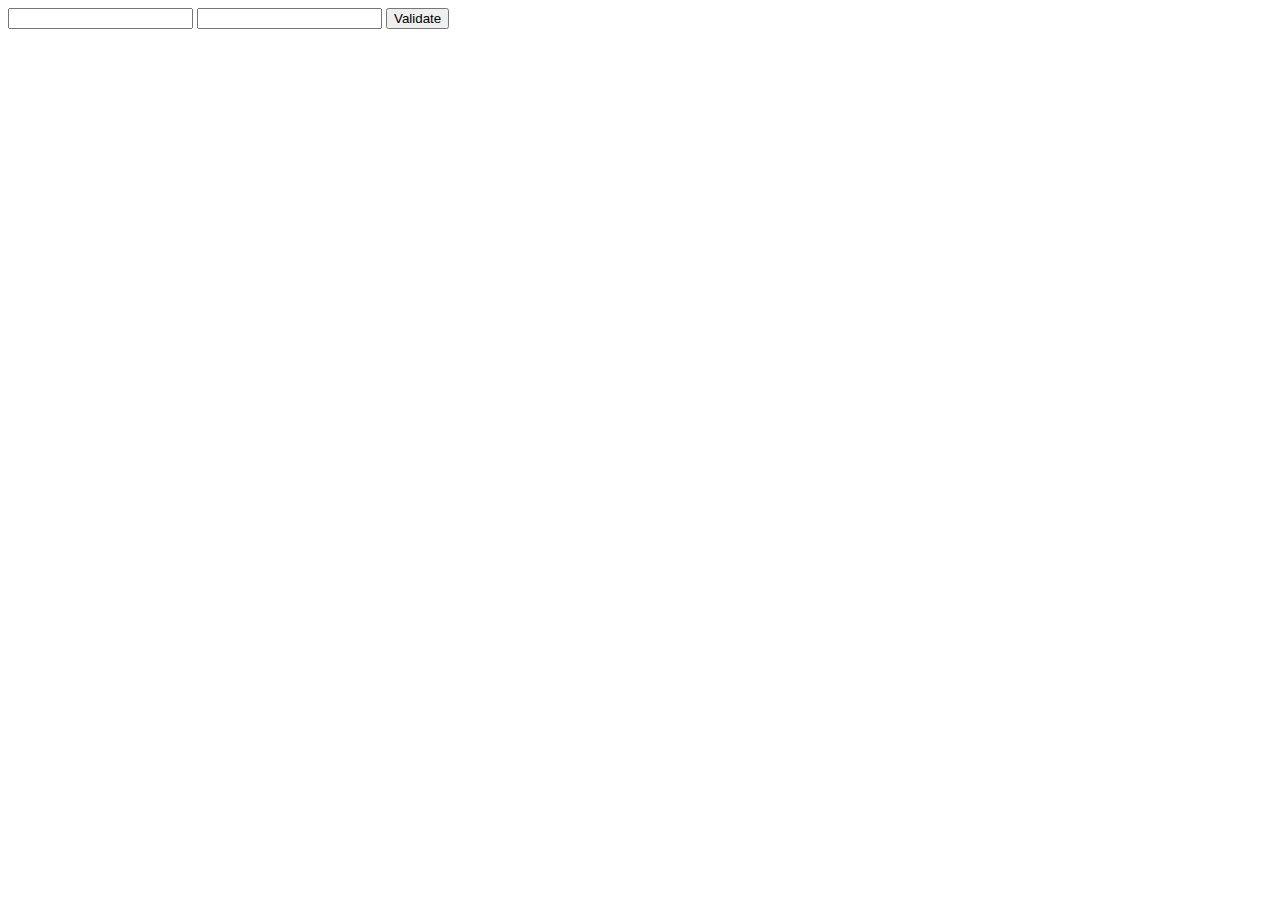
<file: Exercise_1/index.html>
<html>
<head>
    <title>Password validate</title>
    <script type="text/javascript" src="scripts.js"></script>
</head>
<body>
    <form>
        <input id="pass1" type="password">
        <input id="pass2" type="password">
        <button onclick="checkPass()">Validate</button>
    </form>
</body>
</html>
</file>
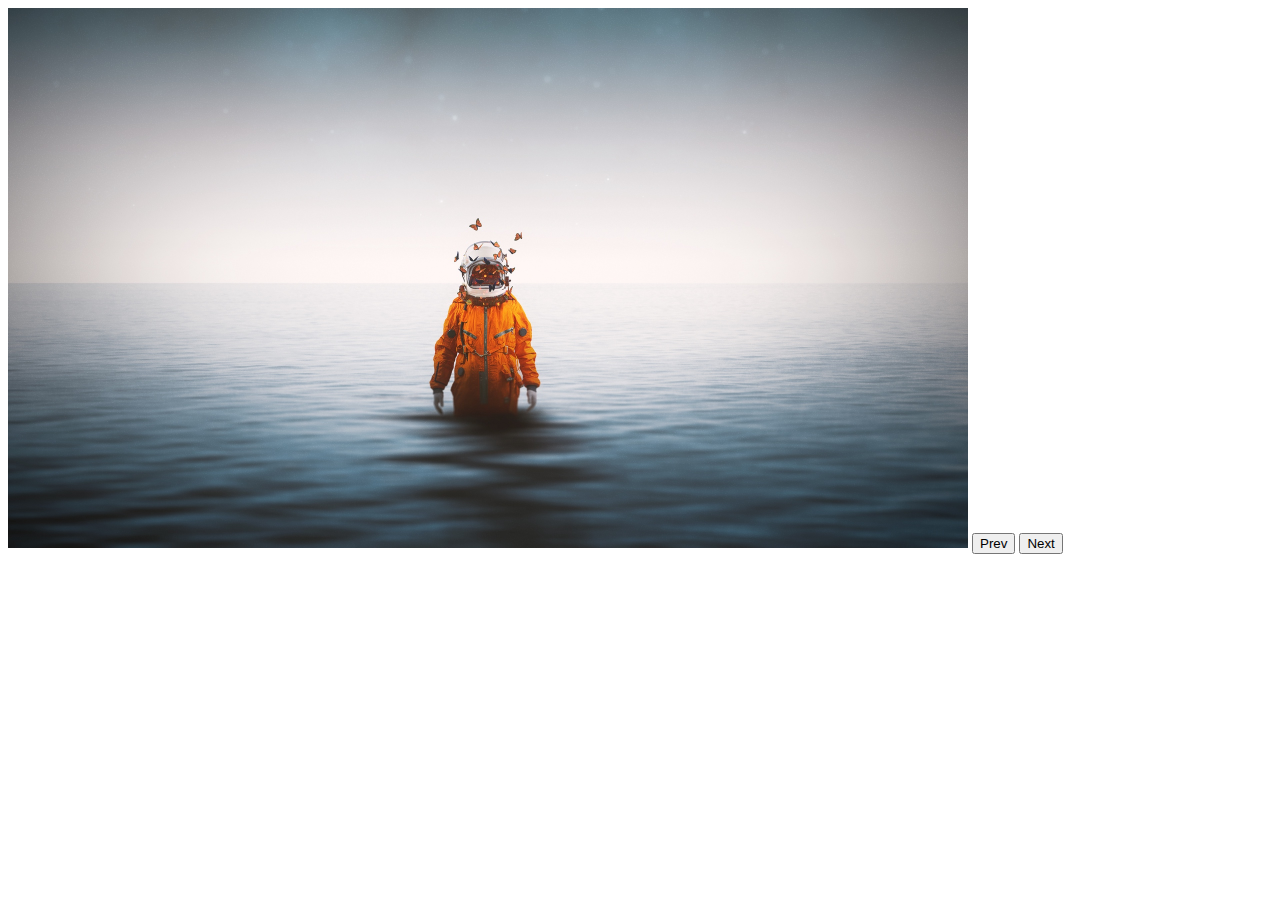
<file: Exercise_2/index.html>
<html>
<head>
    <title>Slide Show!</title>
    <script type="text/javascript" src="scripts.js">Slide Show</script>
</head>
<body>
    <img id="slides" width="960px" height="540/2" src="Assets/1.jpg">
    <button onclick="prev()">Prev</button>
    <button onclick="next()">Next</button>
</body>
</html>
</file>
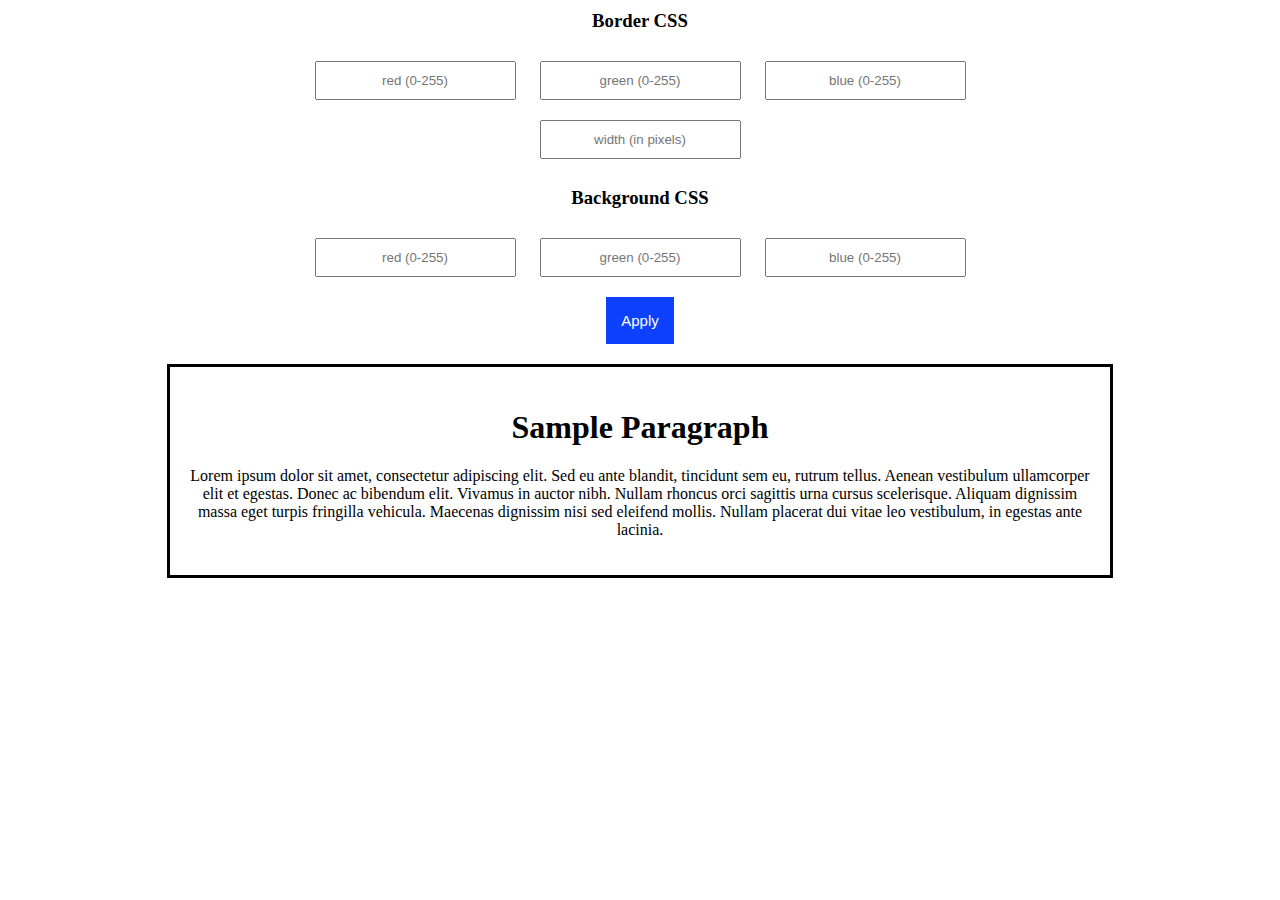
<file: Exercise_4/index.html>
<html>
<head>
    <title>CSS Manipulation</title>
    <link href="styles.css" rel="stylesheet" type="text/css">
    <script src="scripts.js"></script>
</head>
<body>
    <form>
        <h3>Border CSS</h3>
        <input id="bdred" type="text" placeholder="red (0-255)">
        <input id="bdgreen" type="text" placeholder="green (0-255)">
        <input id="bdblue" type="text" placeholder="blue (0-255)">
        <br>
        <input id="bdwidth" type="text" placeholder="width (in pixels)">
        <h3>Background CSS</h3>
        <input id="bgred" type="text" placeholder="red (0-255)">
        <input id="bggreen" type="text" placeholder="green (0-255)">
        <input id="bgblue" type="text" placeholder="blue (0-255)">
        <br>
        <button type="button" onclick="changeCSS()">Apply</button>
    </form>
    <div id="cssMani">
        <h1>Sample Paragraph</h1>
        <p>Lorem ipsum dolor sit amet, consectetur adipiscing elit. Sed eu ante blandit, tincidunt sem eu, rutrum tellus. Aenean vestibulum ullamcorper elit et egestas. Donec ac bibendum elit. Vivamus in auctor nibh. Nullam rhoncus orci sagittis urna cursus scelerisque. Aliquam dignissim massa eget turpis fringilla vehicula. Maecenas dignissim nisi sed eleifend mollis. Nullam placerat dui vitae leo vestibulum, in egestas ante lacinia.</p>
    </div>
    
</body>
</html>
</file>
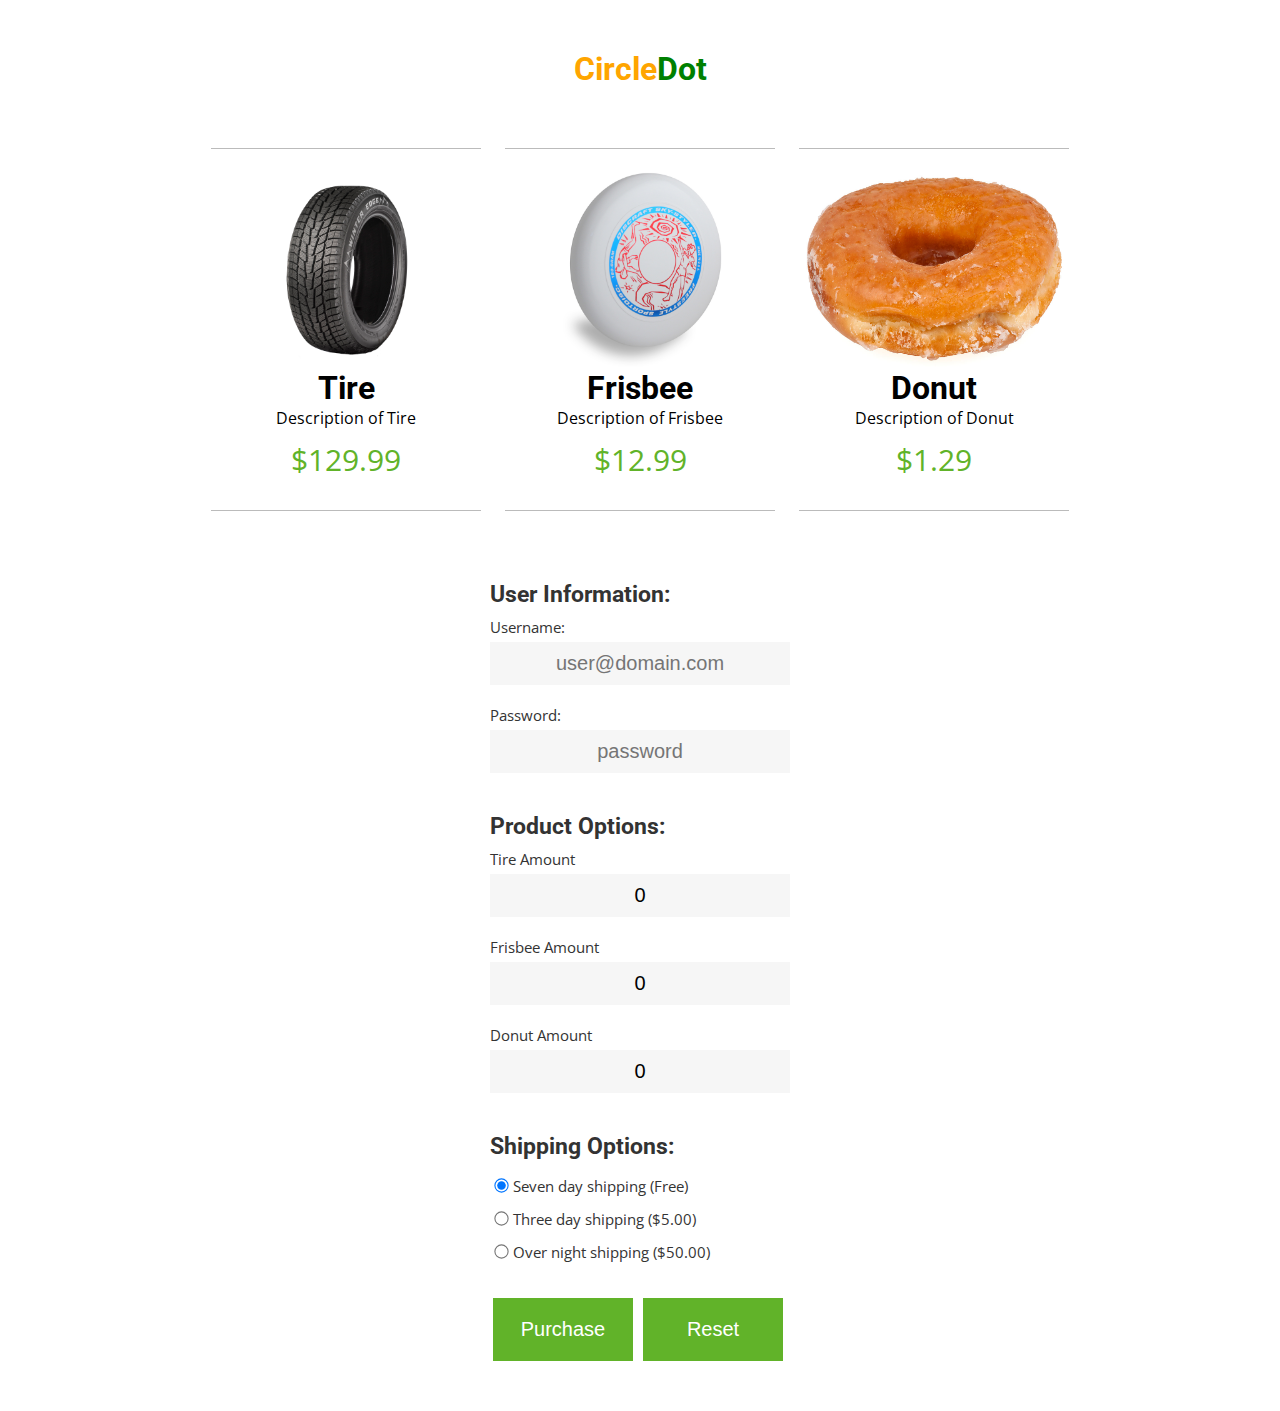
<file: Lab4/Exercise3/customerFrontend.html>
<html>
<head>
    <title>CircleDot</title>
    <link href="style.css" rel="stylesheet" type="text/css">
    <link href="https://fonts.googleapis.com/css?family=Open+Sans|Roboto:400,500" rel="stylesheet">
    <script src="formChecker.js"></script>
</head>
<body>
    <div class="wrapper">
        <div class="header">
            <h1><span style="color: orange;">Circle</span><span style="color: green;">Dot</span></h1>
        </div>
        <div class="product">
            <img src="Assets/tire.jpg">
            <h1>Tire</h1>
            <p>Description of Tire</p>
            <p class="price">$129.99</p>
        </div>
        <div class="product">
            <img src="Assets/frisbee.jpg">
            <h1>Frisbee</h1>
            <p>Description of Frisbee</p>
            <p class="price">$12.99</p>
        </div>
        <div class="product">
            <img src="Assets/donut.jpg">
            <h1>Donut</h1>
            <p>Description of Donut</p>
            <p class="price">$1.29</p>
        </div>
    </div><!-- end Wrapper -->
    <div class="shopForm">
        <form action="customerBackend.php" method="post" onsubmit="return validate()">
            <h2>User Information:</h2>
            
            <!-- Username -->
            <label>Username:</label>
            <input id="user" type="text" name="user" value="" placeholder="user@domain.com"><br>
            
            <!-- Password -->
            <label>Password:</label>
            <input id="pass" type="password" name="pass" value="" placeholder="password"><br>
            
            <!-- Product Options -->
            <h2>Product Options:</h2>
            <label>Tire Amount</label>
            <input id="tamt" type="text" name="tireAmt" value="0"><br>
            <label>Frisbee Amount</label>
            <input id="famt" type="text" name="frisbeeAmt" value="0"><br>
            <label>Donut Amount</label>
            <input id="damt" type="text" name="donutAmt" value="0"><br>
            
            <!-- Shipping Options -->
            <h2>Shipping Options:</h2>
            <input type="radio" name="shipping" value="sevenDay" checked><label>Seven day shipping (Free)</label><br>
            <input type="radio" name="shipping" value="threeDay">Three day shipping ($5.00)<br>
            <input type="radio" name="shipping" value="oneDay">Over night shipping ($50.00)<br>
            
            <!-- buttons -->
            <input type="submit" value="Purchase">
            <input type="reset">
        </form>
    </div><!-- end shop Form -->
</body>
</html>
</file>
<file: Exercise_4/styles.css>
form{
    width: 900px;
    margin: 10px auto;
    text-align: center;
}

input{
    text-align: center;
    padding: 10px;
    margin: 10px;
}

#cssMani{
    width: 900px;
    margin: 10px auto;
    text-align: center;
    padding: 20px;
    border-style: solid;
}

button{
    font-size: 15px;
    margin: 10px;
    padding: 15px;
    background-color: #0c42ff;
    color: #ffffff;
    border: none;
}
</file>
<file: Lab4/Exercise3/style.css>
/*
font-family: 'Open Sans', sans-serif;
font-family: 'Roboto', sans-serif;

*/

/* Document CSS */

*{
    margin: 0;
    padding: 0;
    text-decoration: none;
    
}

body{
    background-color: #ffffff;
    margin: 0;
    font-family: 'Open Sans', sans-serif;
}

h1, h2{
    font-family: 'Roboto', sans-serif;
}


/* Body CSS */

.header{
    padding: 50px 10px;
}

.header *{
    display: inline-block;
}


.wrapper{
    text-align: center;
    width: 900px;
    margin: 0 auto;
}

.product{
    display: inline-block;
    width: 270px;
    margin: 10px;
    padding: 20px 0;
    border-top: #bbbbbb solid 1px;
    border-bottom: #bbbbbb solid 1px;
}


.product img{
    margin: 0 auto;
    height: 200px;
    max-width: 270px;
    max-width: 50%%;
}

.price{
    font-size: 30px;
    color: #61B329;
    margin: 10px;
}

/* Form CSS */

.shopForm{
    width: 300px;
    margin: 20px auto;
    padding: 20px 100px;
}

.shopform label{
    font-size: 15px;
}

.shopForm input[type="text"], .shopForm input[type="password"]{
    background-color: #f6f6f6;
    text-align: center;
    width: 100%;
    border: none;
    padding: 10px;
    font-size: 20px;
    margin: 5px 0 20px 0;
}

.shopForm{
    color: #333333;
    font-size:  15px;
}

.shopForm input[type="radio"]{
    transform: scale(1.1);
    margin: 10px 5px;
}

.shopForm input[type="submit"], .shopForm input[type="reset"]{
    background-color: #61B329;
    box-sizing: border-box;
    color: #ffffff;
    font-size: 20px;
    border: none;
    padding: 20px;
    width: 140px;
    margin:  30px 3px 10px 3px;
    cursor: pointer;
}

.shopForm input[type="submit"]:hover, .shopForm input[type="reset"]:hover{
    background-color: orange;
}

.shopForm h2{
    margin-bottom: 10px;
    margin-top: 20px;
}

/* PHP page CSS */

.receiptScreen{
    width: 900px;
    margin: 20px auto;
    padding: 50px;
    text-align: center;
}

.receipt{
    margin: 20px auto;
    text-align: left;
}

.receipt td, .receipt th{
    padding: 5px 20px;
    border: #dddddd 1px solid;
}
</file>
